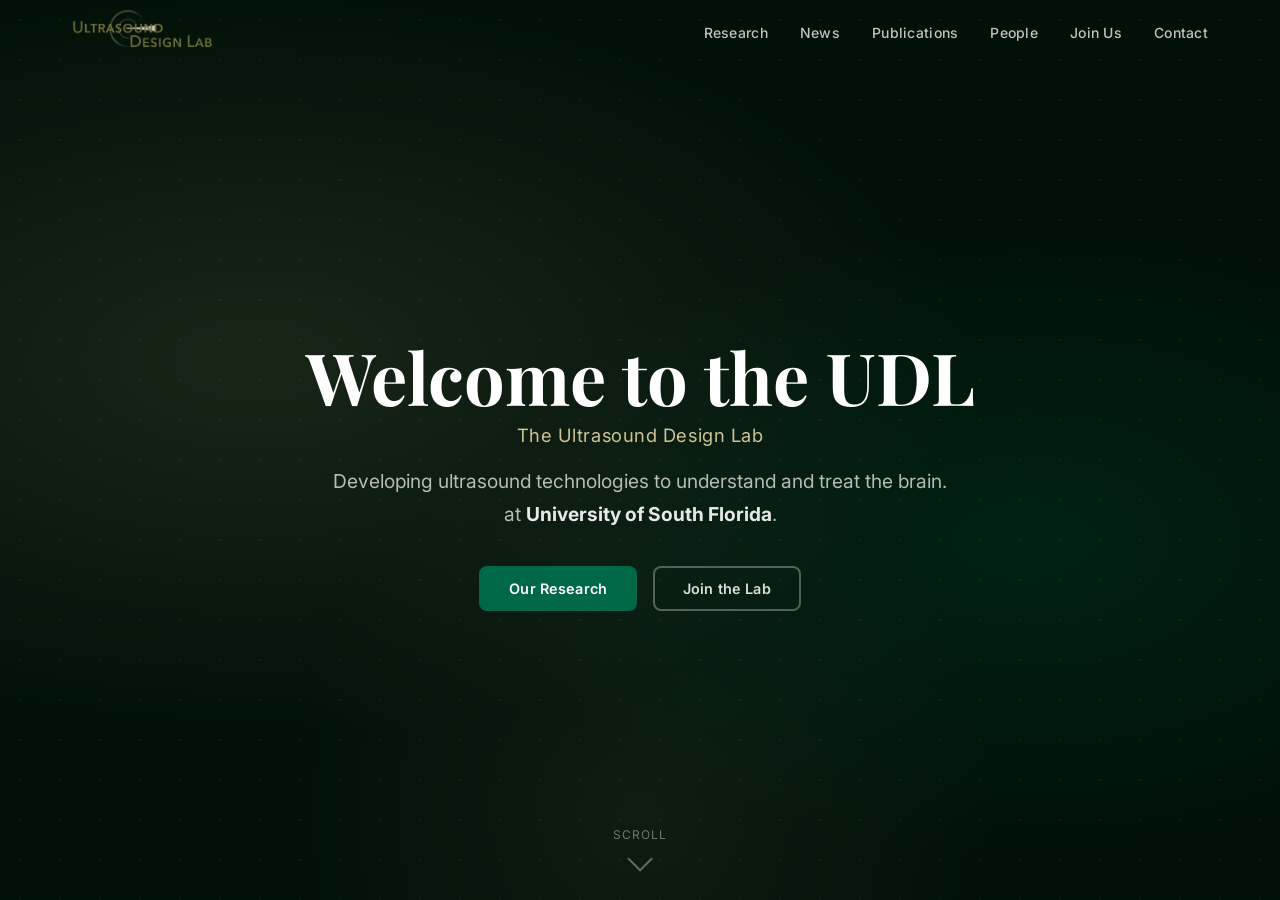
<file: index.html>
<!DOCTYPE html>
<html lang="en">
<head>
  <meta charset="UTF-8" />
  <meta name="viewport" content="width=device-width, initial-scale=1.0" />

  <!-- ── Favicon ── -->
  <link rel="icon" href="favicon.svg?v=9" type="image/svg+xml" />
  <link rel="icon" href="favicon.svg?v=9" sizes="any" />

  <!-- ── Primary meta ── -->
  <title>UDL | Ultrasound Design Lab</title>
  <meta name="description" content="The Ultrasound Design Lab at the University of South Florida develops ultrasound technologies to understand and treat the brain." />
  <link rel="canonical" href="https://theudl.github.io/" />

  <!-- ── Open Graph (social sharing) ── -->
  <meta property="og:type"        content="website" />
  <meta property="og:site_name"   content="Ultrasound Design Lab" />
  <meta property="og:title"       content="Ultrasound Design Lab | University of South Florida" />
  <meta property="og:description" content="Developing ultrasound technologies to understand and treat the brain." />
  <meta property="og:url"         content="https://theudl.github.io/" />
  <meta property="og:image"       content="https://theudl.github.io/media/og-preview.png" />

  <!-- ── Twitter / X card ── -->
  <meta name="twitter:card"        content="summary_large_image" />
  <meta name="twitter:title"       content="Ultrasound Design Lab | University of South Florida" />
  <meta name="twitter:description" content="Developing ultrasound technologies to understand and treat the brain." />
  <meta name="twitter:image"       content="https://theudl.github.io/media/og-preview.png" />
  <link rel="stylesheet" href="style.css?v=14" />
  <link rel="preconnect" href="https://fonts.googleapis.com" />
  <link
    href="https://fonts.googleapis.com/css2?family=Inter:wght@300;400;500;600;700&family=Playfair+Display:wght@600;700&display=swap"
    rel="stylesheet"
  />
</head>
<body>

  <!-- ── Navigation ── -->
  <nav id="navbar">
    <div class="nav-inner">
      <a class="nav-logo" href="#hero" aria-label="Go to home">
        <img src="media/icons/300ppi/Logo.png" alt="Ultrasound Design Lab logo" />
      </a>
      <ul class="nav-links" id="nav-links">
        <li><a href="#research">Research</a></li>
        <li><a href="#news">News</a></li>
        <li><a href="#publications">Publications</a></li>
        <li><a href="#people">People</a></li>
        <li><a href="#join">Join Us</a></li>
        <li><a href="#contact">Contact</a></li>
      </ul>
      <button class="hamburger" id="hamburger" aria-label="Toggle menu">
        <span></span><span></span><span></span>
      </button>
    </div>
  </nav>

  <!-- ── Scroll Container ── -->
  <main id="scroll-container">

    <!-- ─── 1. Hero ─── -->
    <section id="hero" class="section s-hero">

      <!--
        ╔══════════════════════════════════════════════════╗
        ║  BACKGROUND VIDEO                               ║
        ║  Replace the empty src with your video file.    ║
        ║  Example: src="media/lab-bg.mp4"                ║
        ║  Recommended: MP4 (H.264), 1920×1080, ≤ 20 MB  ║
        ╚══════════════════════════════════════════════════╝
      -->
      <video id="hero-video" autoplay loop muted playsinline>
        <source src="media/videos/lab-bg.mp4" type="video/mp4" />
      </video>

      <!-- green colorize layer (multiply blend over the grayscale video) -->
      <div class="hero-color-overlay"></div>

      <div class="hero-bg-anim"></div>
      <div class="hero-content">
        <h1 class="hero-title" id="hero-title"></h1>
        <p class="hero-sub"    id="hero-sub"></p>
        <div class="hero-cta">
          <a href="#research" class="btn btn-accent">Our Research</a>
          <div class="hiring-wrap">
            <a href="#join" class="btn btn-ghost">Join the Lab</a>
          </div>
        </div>
      </div>
      <div class="scroll-hint">
        <span>Scroll</span>
        <div class="scroll-chevron"></div>
      </div>
    </section>

    <!-- ─── 2. Research ─── -->
    <section id="research" class="section s-light">
      <div class="section-inner">
        <header class="section-header">
          <span class="tag">What We Do</span>
          <h2>Research</h2>
          <p class="section-lead" id="research-lead"></p>
        </header>
        <div class="research-grid" id="research-grid"></div>
        <div class="funding-strip" id="funding-strip"></div>
      </div>
    </section>

    <!-- ─── 3. News ─── -->
    <section id="news" class="section s-dark">
      <div class="section-inner">
        <header class="section-header light">
          <span class="tag">Latest Updates</span>
          <h2>News</h2>
        </header>
        <div class="news-list" id="news-list"></div>
      </div>
    </section>

    <!-- ─── 4. Publications ─── -->
    <section id="publications" class="section s-light">
      <div class="section-inner">
        <header class="section-header">
          <span class="tag">Our Work</span>
          <h2>Publications</h2>
          <p class="section-lead">
            Selected recent publications.
            <a id="pub-list-link" href="#" class="inline-link">Full list →</a>
          </p>
        </header>
        <div class="pub-list" id="pub-list"></div>
        <div class="pub-cta">
          <a id="pub-all-link" href="#" class="btn btn-outline-dark">View All Publications</a>
        </div>
      </div>
    </section>

    <!-- ─── 5. People ─── -->
    <section id="people" class="section s-accent">
      <div class="section-inner">
        <header class="section-header light">
          <span class="tag">Our Team</span>
          <h2>People</h2>
        </header>
        <div id="people-groups"></div>
      </div>
    </section>

    <!-- ─── 6. Join Us ─── -->
    <section id="join" class="section s-light">
      <div class="section-inner">
        <header class="section-header">
          <span class="tag">Opportunities</span>
          <h2>Join Us</h2>
          <p class="section-lead">
            We are always looking for passionate, curious researchers to join our team.
          </p>
        </header>
        <ul class="join-list" id="join-grid"></ul>
        <p class="join-note"  id="join-note"></p>
      </div>
    </section>

    <!-- ─── 7. Contact ─── -->
    <section id="contact" class="section s-hero">
      <div class="section-inner">
        <header class="section-header light">
          <span class="tag">Find Us</span>
          <h2>Contact</h2>
        </header>
        <div class="contact-grid">
          <div class="contact-info" id="contact-info"></div>
          <div class="map-box">
            <iframe data-src="https://www.google.com/maps/embed?pb=!1m18!1m12!1m3!1d1463.5523196746299!2d-82.41552479934307!3d28.05547193378983!2m3!1f0!2f0!3f0!3m2!1i1024!2i768!4f13.1!3m3!1m2!1s0x88c2c7ba67d6a7d1%3A0x336703b284aff2c5!2sUSF%20Research%20Park!5e0!3m2!1sen!2sca!4v1780522398542!5m2!1sen!2sca"
              width="100%" height="100%" style="border:0;" allowfullscreen
              referrerpolicy="no-referrer-when-downgrade"></iframe>
          </div>
        </div>
        <footer class="site-footer" id="site-footer"></footer>
      </div>
    </section>

  </main><!-- #scroll-container -->

  <script src="logo.js?v=14"></script>
  <script src="config.js?v=14"></script><!-- ← edit this file to update the site -->
  <script src="pubs.js?v=14"></script>
  <script src="script.js?v=14"></script>
</body>
</html>
</file>
<file: style.css>
/* ═══════════════════════════════════════════════
   Base & Reset
═══════════════════════════════════════════════ */
*, *::before, *::after { box-sizing: border-box; margin: 0; padding: 0; }

:root {
  --navy:    #001f13;       /* deep USF green */
  --navy2:   #002d1e;
  --accent:  #CFC493;       /* USF gold */
  --accent2: #006747;       /* USF green */
  --dark-bg: #001813;
  --mid-bg:  #003d28;
  --light-bg:#f8fafc;
  --white:   #ffffff;
  --text-d:  #111827;
  --text-m:  #374151;
  --text-l:  #f1f5f9;
  --text-dim:#94a3b8;
  --border:  #e2e8f0;
  --radius:  12px;
  --shadow:  0 4px 24px rgba(0,0,0,.08);
  --shadow-lg:0 12px 48px rgba(0,0,0,.14);
  --font:    'Inter', system-ui, sans-serif;
  --serif:   'Playfair Display', Georgia, serif;
  --nav-h:   64px;
}

html { font-size: 16px; scroll-behavior: smooth; }

body {
  font-family: var(--font);
  color: var(--text-d);
  background: var(--navy);
  overflow: hidden;          /* body itself never scrolls */
  height: 100vh;
}

a { color: inherit; text-decoration: none; }
img { display: block; max-width: 100%; }

/* ═══════════════════════════════════════════════
   Navigation
═══════════════════════════════════════════════ */
#navbar {
  position: fixed;
  top: 0; left: 0; right: 0;
  z-index: 100;
  height: var(--nav-h);
  transition: background .3s, backdrop-filter .3s, box-shadow .3s;
}
#navbar.scrolled {
  background: rgba(0,31,19,.92);
  backdrop-filter: blur(12px);
  box-shadow: 0 1px 0 rgba(255,255,255,.06);
}

.nav-inner {
  max-width: 1200px;
  margin: 0 auto;
  height: 100%;
  padding: 0 2rem;
  display: flex;
  align-items: center;
  justify-content: space-between;
}

.nav-logo {
  display: inline-flex;
  align-items: center;
  height: 100%;
}
.nav-logo img {
  display: block;
  width: auto;
  height: 44px;
  max-width: 150px;
  object-fit: contain;
}

.nav-links {
  display: flex;
  gap: 2rem;
  list-style: none;
}
.nav-links a {
  color: rgba(255,255,255,.75);
  font-size: .875rem;
  font-weight: 500;
  letter-spacing: .02em;
  transition: color .2s;
  position: relative;
  padding-bottom: 2px;
}
.nav-links a::after {
  content: '';
  position: absolute;
  bottom: -2px; left: 0;
  width: 0; height: 2px;
  background: var(--accent);
  transition: width .25s;
}
.nav-links a:hover,
.nav-links a.active { color: var(--white); }
.nav-links a:hover::after,
.nav-links a.active::after { width: 100%; }

/* Hamburger */
.hamburger {
  display: none;
  flex-direction: column;
  gap: 5px;
  background: none;
  border: none;
  cursor: pointer;
  padding: 4px;
}
.hamburger span {
  display: block;
  width: 22px; height: 2px;
  background: rgba(255,255,255,.85);
  border-radius: 2px;
  transition: transform .25s, opacity .25s;
}

/* ═══════════════════════════════════════════════
   Scroll Container
═══════════════════════════════════════════════ */
#scroll-container {
  height: 100vh;
  overflow-y: scroll;
  scroll-snap-type: y proximity;
  scroll-behavior: smooth;
  -webkit-overflow-scrolling: touch;
}
/* Hide scrollbar but keep functionality */
#scroll-container::-webkit-scrollbar { width: 5px; }
#scroll-container::-webkit-scrollbar-thumb { background: rgba(255,255,255,.2); border-radius: 4px; }

/* ═══════════════════════════════════════════════
   Section Base
═══════════════════════════════════════════════ */
.section {
  min-height: 100vh;
  scroll-snap-align: start;
  display: flex;
  align-items: center;
  justify-content: center;
  padding: calc(var(--nav-h) + 2rem) 2rem 3rem;
  position: relative;
}

.section-inner {
  width: 100%;
  max-width: 1100px;
}

/* ── Section headers ── */
.section-header {
  margin-bottom: 3rem;
  text-align: center;
}
.section-header.light h2,
.section-header.light .section-lead { color: var(--text-l); }
.section-header.light .tag { background: rgba(255,255,255,.12); color: var(--accent); }

.tag {
  display: inline-block;
  background: rgba(0,103,71,.12);
  color: var(--accent2);
  font-size: .75rem;
  font-weight: 700;
  letter-spacing: .12em;
  text-transform: uppercase;
  padding: .3em .9em;
  border-radius: 999px;
  margin-bottom: 1rem;
}

.section-header h2 {
  font-family: var(--serif);
  font-size: clamp(2rem, 4vw, 3rem);
  color: var(--text-d);
  line-height: 1.15;
  margin-bottom: .75rem;
}

.section-lead {
  font-size: 1.05rem;
  color: var(--text-m);
  max-width: 560px;
  margin: 0 auto;
  line-height: 1.7;
}
.inline-link { color: var(--accent2); font-weight: 600; }
.inline-link:hover { text-decoration: underline; }

/* ═══════════════════════════════════════════════
   Section Themes
═══════════════════════════════════════════════ */
.s-hero  { background: var(--navy); }
.s-dark  { background: var(--dark-bg); }
.s-accent{ background: var(--mid-bg); }
.s-light { background: var(--light-bg); }

/* ═══════════════════════════════════════════════
   1. Hero Section
═══════════════════════════════════════════════ */
.s-hero {
  text-align: center;
  flex-direction: column;
  overflow: hidden;
}

/* Background video */
#hero-video {
  position: absolute;
  inset: 0;
  width: 100%;
  height: 100%;
  object-fit: cover;
  z-index: 0;
  filter: grayscale(100%);
  /* shown only when a src is provided */
  opacity: 0;
  transition: opacity 1s ease;
}
#hero-video.loaded { opacity: 1; }

/* Green colorize layer — multiply over the grayscale video */
.hero-color-overlay {
  position: absolute;
  inset: 0;
  z-index: 1;
  background: rgba(0, 90, 45, 0.78);
  mix-blend-mode: multiply;
}

/* Animated glow mesh + subtle dark overlay */
.hero-bg-anim {
  position: absolute;
  inset: 0;
  z-index: 2;
  background:
    linear-gradient(rgba(0,18,9,.35), rgba(0,18,9,.35)),
    radial-gradient(ellipse 80% 60% at 20% 40%, rgba(207,196,147,.18) 0%, transparent 70%),
    radial-gradient(ellipse 60% 50% at 80% 60%, rgba(0,103,71,.30) 0%, transparent 70%),
    radial-gradient(ellipse 40% 60% at 50% 90%, rgba(207,196,147,.10) 0%, transparent 70%);
  animation: heroShift 10s ease-in-out infinite alternate;
}
@keyframes heroShift {
  0%   { opacity: .8; transform: scale(1) translateY(0); }
  100% { opacity: 1;  transform: scale(1.06) translateY(-12px); }
}

/* Floating grid dots */
.hero-bg-anim::before {
  content: '';
  position: absolute;
  inset: 0;
  background-image: radial-gradient(circle, rgba(255,255,255,.05) 1px, transparent 1px);
  background-size: 40px 40px;
}

.hero-content {
  position: relative;
  z-index: 3;
  max-width: 760px;
  padding: 0 1rem;
}
.overline {
  font-size: .875rem;
  font-weight: 600;
  letter-spacing: .15em;
  text-transform: uppercase;
  color: var(--accent);
  margin-bottom: .75rem;
}
.hero-title {
  font-family: var(--serif);
  font-size: clamp(2.4rem, 6vw, 4.5rem);
  color: var(--white);
  line-height: 1.1;
  margin-bottom: 1.25rem;
}
.hero-sub {
  font-size: clamp(1rem, 2vw, 1.2rem);
  color: rgba(255,255,255,.7);
  line-height: 1.7;
  margin-bottom: 2.25rem;
}
.hero-sub strong { color: rgba(255,255,255,.9); }

/* Acronym letters in the hero title */
.acr {
  text-decoration: underline;
  text-decoration-color: var(--accent);
  text-decoration-thickness: 2px;
  text-underline-offset: 5px;
}

.hero-subtitle {
  display: block;
  font-family: var(--font);
  font-size: clamp(.9rem, 1.6vw, 1.15rem);
  font-weight: 400;
  letter-spacing: .03em;
  color: var(--accent);
  margin-top: .55rem;
}

.hero-cta { display: flex; gap: 1rem; justify-content: center; flex-wrap: wrap; align-items: center; }

/* Scroll hint */
.scroll-hint {
  position: absolute;
  bottom: 2rem;
  left: 50%;
  transform: translateX(-50%);
  display: flex;
  flex-direction: column;
  align-items: center;
  gap: .5rem;
  color: rgba(255,255,255,.4);
  font-size: .75rem;
  letter-spacing: .08em;
  text-transform: uppercase;
  z-index: 3;
}
.scroll-chevron {
  width: 18px; height: 18px;
  border-right: 2px solid rgba(255,255,255,.35);
  border-bottom: 2px solid rgba(255,255,255,.35);
  transform: rotate(45deg);
  animation: bounce 1.6s ease-in-out infinite;
}
@keyframes bounce {
  0%,100% { transform: rotate(45deg) translateY(0); opacity: .4; }
  50%      { transform: rotate(45deg) translateY(5px); opacity: .8; }
}

/* ═══════════════════════════════════════════════
   Buttons
═══════════════════════════════════════════════ */
.btn {
  display: inline-flex;
  align-items: center;
  gap: .5rem;
  padding: .75rem 1.75rem;
  border-radius: 8px;
  font-size: .9rem;
  font-weight: 600;
  letter-spacing: .01em;
  cursor: pointer;
  transition: all .22s;
  border: 2px solid transparent;
  text-decoration: none;
  white-space: nowrap;
}
.btn-accent {
  background: var(--accent2);
  color: #fff;
  border-color: var(--accent2);
}
.btn-accent:hover { background: var(--accent); border-color: var(--accent); color: var(--navy); transform: translateY(-1px); box-shadow: 0 6px 18px rgba(207,196,147,.35); }

.btn-ghost {
  background: transparent;
  color: rgba(255,255,255,.85);
  border-color: rgba(255,255,255,.3);
}
.btn-ghost:hover { background: var(--accent); border-color: var(--accent); color: var(--navy); }

.btn-outline-dark {
  background: transparent;
  color: var(--accent2);
  border-color: var(--accent2);
}
.btn-outline-dark:hover { background: var(--accent); border-color: var(--accent); color: var(--navy); transform: translateY(-1px); }

.btn-sm { padding: .55rem 1.25rem; font-size: .83rem; }

/* ═══════════════════════════════════════════════
   2. Research Grid
═══════════════════════════════════════════════ */
.research-grid {
  display: grid;
  grid-template-columns: repeat(auto-fit, minmax(240px, 1fr));
  gap: 1.5rem;
}
.r-card {
  background: var(--white);
  border: 1px solid var(--border);
  border-radius: var(--radius);
  padding: 2rem 1.75rem;
  min-height: 360px;
  transition: transform .25s, box-shadow .25s;
  position: relative;
  overflow: hidden;
}
.r-card.has-bg::before {
  content: '';
  position: absolute;
  inset: 0;
  background-image: var(--r-img);
  background-size: cover;
  background-position: center;
  opacity: 0.25;
  pointer-events: none;
  transition: opacity .3s;
}
.r-card.has-bg:hover::before { opacity: 0.16; }
.r-card > * { position: relative; }
.r-card:hover { transform: translateY(-4px); box-shadow: var(--shadow-lg); }
.r-icon {
  font-size: 1.8rem;
  color: var(--accent2);
  margin-bottom: 1rem;
  line-height: 1;
}
.r-card h3 {
  font-size: 1.05rem;
  font-weight: 700;
  margin-bottom: .6rem;
  color: var(--text-d);
}
.r-card p { font-size: .9rem; color: var(--text-m); line-height: 1.65; }

/* Funding strip */
.funding-strip {
  margin-top: 3rem;
  padding-top: 2rem;
  border-top: 1px solid var(--border);
  text-align: center;
}
.funding-label {
  font-size: .75rem;
  font-weight: 700;
  letter-spacing: .1em;
  text-transform: uppercase;
  color: var(--text-dim);
  margin-bottom: 1.25rem;
}
.funding-logos {
  display: flex;
  flex-wrap: wrap;
  align-items: center;
  justify-content: center;
  gap: 2rem 3rem;
}
.funding-logo img {
  height: 40px;
  width: auto;
  max-width: 140px;
  object-fit: contain;
  filter: grayscale(100%);
  opacity: 0.55;
  transition: filter .25s, opacity .25s;
}
.funding-logo:hover img { filter: grayscale(0%); opacity: 1; }

/* ═══════════════════════════════════════════════
   3. News
═══════════════════════════════════════════════ */
.news-list {
  display: flex;
  flex-direction: column;
  gap: 0;
}
.news-item {
  display: flex;
  gap: 1.75rem;
  padding: 1.5rem 0;
  border-bottom: 1px solid rgba(255,255,255,.08);
  align-items: flex-start;
}
.news-item:last-child { border-bottom: none; }

.news-date {
  min-width: 56px;
  text-align: center;
  color: var(--text-dim);
  padding-top: .2rem;
}
.nm { display: block; font-size: .8rem; font-weight: 600; text-transform: uppercase; letter-spacing: .06em; color: var(--accent); }
.ny { display: block; font-size: .8rem; }

.news-body { flex: 1; }
.news-body h3 { font-size: 1rem; font-weight: 600; color: var(--text-l); margin: .4rem 0 .4rem; line-height: 1.4; }
.news-body p  { font-size: .875rem; color: rgba(255,255,255,.55); line-height: 1.6; }

.news-thumb {
  width: 90px;
  height: 90px;
  object-fit: cover;
  border-radius: 8px;
  flex-shrink: 0;
  align-self: flex-start;
}

/* Badges */
.badge {
  display: inline-block;
  font-size: .68rem;
  font-weight: 700;
  letter-spacing: .08em;
  text-transform: uppercase;
  padding: .2em .65em;
  border-radius: 4px;
  line-height: 1.6;
}
.badge-paper     { background: rgba(207,196,147,.2);  color: var(--accent); }
.badge-award     { background: rgba(207,196,147,.25); color: #e8d98a; }
.badge-talk      { background: rgba(0,103,71,.3);     color: #6dcfaa; }
.badge-grant     { background: rgba(0,103,71,.3);     color: #6dcfaa; }
.badge-milestone { background: rgba(255,255,255,.15); color: #fff; }
.badge-people    { background: rgba(207,196,147,.2);  color: var(--accent); }

.read-more {
  display: inline-block;
  margin-top: .5rem;
  font-size: .8rem;
  font-weight: 600;
  color: var(--accent);
  transition: gap .2s;
}
.read-more:hover { text-decoration: underline; }

/* ═══════════════════════════════════════════════
   4. Publications
═══════════════════════════════════════════════ */
.pub-list { display: flex; flex-direction: column; gap: 0; }
.pub-item {
  display: flex;
  gap: 2rem;
  padding: 1.5rem 0;
  border-bottom: 1px solid var(--border);
  align-items: flex-start;
}
.pub-item:last-child { border-bottom: none; }
.pub-year {
  min-width: 44px;
  font-size: .8rem;
  font-weight: 700;
  color: var(--accent2);
  padding-top: .2rem;
  letter-spacing: .02em;
}
.pub-content h4 {
  font-size: .95rem;
  font-weight: 700;
  color: var(--text-d);
  margin-bottom: .3rem;
  line-height: 1.45;
}
.authors { font-size: .83rem; color: var(--text-m); margin-bottom: .2rem; }
.venue   { font-size: .83rem; color: #64748b; margin-bottom: .5rem; }
.pub-links { display: flex; gap: .75rem; }
.pub-links a {
  font-size: .75rem;
  font-weight: 600;
  color: var(--accent2);
  border: 1px solid rgba(0,103,71,.4);
  padding: .15em .6em;
  border-radius: 4px;
  transition: background .2s, color .2s;
}
.pub-links a:hover { background: var(--accent2); color: #fff; }

.pub-cta { text-align: center; margin-top: 2rem; }

/* ═══════════════════════════════════════════════
   5. People
═══════════════════════════════════════════════ */
.people-group { margin-bottom: 2.5rem; }
.group-label {
  font-size: .75rem;
  font-weight: 700;
  letter-spacing: .12em;
  text-transform: uppercase;
  color: var(--accent);
  margin-bottom: 1.25rem;
  padding-bottom: .5rem;
  border-bottom: 1px solid rgba(255,255,255,.1);
}

/* Link buttons (profile pages) */
.pi-links   { display: flex; gap: .75rem; flex-wrap: wrap; }
.pi-links a {
  font-size: .8rem; font-weight: 600; color: var(--accent);
  border: 1px solid rgba(207,196,147,.4);
  padding: .2em .7em; border-radius: 4px;
  transition: background .2s, color .2s;
}
.pi-links a:hover { background: var(--accent); color: var(--navy); }

/* Team grid */
.team-grid {
  display: grid;
  grid-template-columns: repeat(auto-fill, minmax(200px, 1fr));
  gap: 1.25rem;
}
.team-card {
  background: rgba(255,255,255,.05);
  border: 1px solid rgba(255,255,255,.08);
  border-radius: var(--radius);
  padding: 1.5rem 1.25rem;
  text-align: center;
  transition: background .25s, transform .25s;
}
.team-card:hover { background: rgba(255,255,255,.09); transform: translateY(-3px); }
.team-avatar {
  width: 104px; height: 104px;
  border-radius: 50%;
  background: linear-gradient(135deg, rgba(0,103,71,.45), rgba(207,196,147,.3));
  border: 2px solid rgba(207,196,147,.45);
  display: flex; align-items: center; justify-content: center;
  font-weight: 700; font-size: 1.5rem;
  color: var(--accent);
  margin: 0 auto .9rem;
}
.team-card h4    { font-size: .9rem; font-weight: 700; color: var(--text-l); margin-bottom: .2rem; }
.team-role       { font-size: .78rem; color: var(--accent); margin-bottom: .35rem; }
.team-topic      { font-size: .78rem; color: rgba(255,255,255,.5); line-height: 1.5; }
.team-now        { font-size: .75rem; color: var(--accent); margin-top: .4rem; font-style: italic; line-height: 1.4; }

/* Photo avatars */
.avatar-photo    { display: block; object-fit: cover; object-position: top; background: none; }
img.team-avatar  { margin: 0 auto .9rem; }
/* Homepage photos are black & white until their card is hovered or focused */
.team-card img.team-avatar { filter: grayscale(1); transition: filter .35s; }
.team-card:hover img.team-avatar,
.team-card:focus-visible img.team-avatar { filter: none; }

/* Alumni group — flat list */
.alumni-list {
  list-style: none;
  display: flex;
  flex-direction: column;
  gap: .5rem;
  max-width: 680px;
}
.alumni-item {
  display: flex;
  flex-wrap: wrap;
  align-items: baseline;
  gap: .4rem .75rem;
  padding: .55rem .8rem;
  border-radius: 6px;
  background: rgba(0,0,0,.12);
}
.alumni-name  { font-weight: 600; font-size: .92rem; white-space: nowrap; }
.alumni-role  { font-size: .82rem; color: rgba(255,255,255,.6); }
.alumni-now   { font-size: .78rem; color: var(--accent); font-style: italic; margin-left: auto; }

/* ═══════════════════════════════════════════════
   6. Join Us
═══════════════════════════════════════════════ */
.join-list {
  list-style: none;
  display: flex;
  flex-direction: column;
  gap: 0;
  max-width: 680px;
  margin: 0 auto 2rem;
}
.join-item {
  display: flex;
  align-items: flex-start;
  gap: 1.25rem;
  padding: 1.4rem 0;
  border-bottom: 1px solid var(--border);
}
.join-item:last-child { border-bottom: none; }
.join-icon { font-size: 1.6rem; line-height: 1; padding-top: .1rem; flex-shrink: 0; }
.join-body h3 { font-size: 1rem; font-weight: 700; color: var(--text-d); margin-bottom: .3rem; }
.join-body p  { font-size: .9rem; color: var(--text-m); line-height: 1.65; }

.join-note {
  text-align: center;
  font-size: .9rem;
  color: var(--text-m);
  max-width: 520px;
  margin: 0 auto;
}

/* ═══════════════════════════════════════════════
   7. Contact
═══════════════════════════════════════════════ */
.contact-grid {
  display: grid;
  grid-template-columns: 1fr 1fr;
  gap: 3rem;
  align-items: start;
}
.contact-info { display: flex; flex-direction: column; gap: 2rem; }
.contact-block h3 {
  font-size: .75rem;
  font-weight: 700;
  letter-spacing: .1em;
  text-transform: uppercase;
  color: var(--accent);
  margin-bottom: .6rem;
}
.contact-block p { color: rgba(255,255,255,.7); font-size: .9rem; line-height: 1.8; }
.contact-link { color: var(--accent); }
.contact-link:hover { text-decoration: underline; }

.social-links { display: flex; gap: .75rem; flex-wrap: wrap; justify-content: center; }
.social-pill {
  display: inline-block;
  font-size: .8rem;
  font-weight: 600;
  color: var(--text-l);
  background: rgba(255,255,255,.08);
  border: 1px solid rgba(255,255,255,.12);
  padding: .3em .9em;
  border-radius: 999px;
  transition: background .2s;
}
.social-pill:hover { background: rgba(255,255,255,.15); }

.map-box {
  background: rgba(255,255,255,.04);
  border: 1px solid rgba(255,255,255,.1);
  border-radius: var(--radius);
  height: 360px;
  overflow: hidden;
  padding: 0;
  display: flex;
  flex-direction: column;
}
.map-box iframe {
  flex: 1;
  width: 100%;
  border: 0;
  display: block;
  filter: invert(90%) hue-rotate(180deg) saturate(1.00) brightness(1.00);
}
.map-label { color: rgba(255,255,255,.45); font-size: .875rem; }

.site-footer {
  margin-top: 3rem;
  padding-top: 1.5rem;
  border-top: 1px solid rgba(255,255,255,.08);
  text-align: center;
  font-size: .8rem;
  color: rgba(255,255,255,.3);
}

/* ═══════════════════════════════════════════════
   Responsive
═══════════════════════════════════════════════ */
@media (max-width: 768px) {
  /* Mobile nav */
  .nav-links {
    display: none;
    position: absolute;
    top: var(--nav-h);
    left: 0; right: 0;
    flex-direction: column;
    gap: 0;
    background: rgba(0, 55, 30, 0.97);
    backdrop-filter: blur(16px);
    padding: .5rem 0 1rem;
  }
  .nav-links.open { display: flex; }
  .nav-links a {
    display: block;
    padding: .75rem 2rem;
    font-size: 1rem;
  }
  .nav-links a:hover,
  .nav-links a.active { color: var(--accent); }
  .nav-links a::after { display: none; }
  .hamburger { display: flex; }

  /* Sections */
  .section { padding: calc(var(--nav-h) + 1.5rem) 1.25rem 2rem; }
  .contact-grid { grid-template-columns: 1fr; }

  /* Hamburger animation */
  .hamburger.open span:nth-child(1) { transform: translateY(7px) rotate(45deg); }
  .hamburger.open span:nth-child(2) { opacity: 0; }
  .hamburger.open span:nth-child(3) { transform: translateY(-7px) rotate(-45deg); }
}

@media (max-width: 480px) {
  .hero-cta { flex-direction: column; align-items: center; }
  .hero-cta .btn { width: 100%; justify-content: center; }
  .pub-item { flex-direction: column; gap: .5rem; }
  .news-item { flex-direction: column; gap: .6rem; }
}

/* ═══════════════════════════════════════════════
   Person pages (person.html)
═══════════════════════════════════════════════ */
a.team-card { display: block; }

body.page-person {
  overflow: auto;
  height: auto;
  min-height: 100vh;
  background: var(--light-bg);
}
.person-hero {
  background: var(--mid-bg);
  padding: calc(var(--nav-h) + 2.5rem) 2rem 3rem;
}
.person-inner { max-width: 900px; margin: 0 auto; }
.person-back {
  display: inline-block;
  font-size: .85rem; font-weight: 600;
  color: var(--accent);
  margin-bottom: 2rem;
}
.person-back:hover { text-decoration: underline; }
.person-head { display: flex; gap: 2.25rem; align-items: center; }
.person-photo {
  width: 180px; height: 180px;
  border-radius: 50%;
  flex-shrink: 0;
  border: 3px solid rgba(207,196,147,.45);
  background: linear-gradient(135deg, var(--accent2), var(--accent));
  display: flex; align-items: center; justify-content: center;
  font-weight: 800; font-size: 2.5rem; color: #fff;
}
.person-head h1 {
  font-family: var(--serif);
  font-size: clamp(1.8rem, 4vw, 2.6rem);
  color: var(--text-l);
  line-height: 1.15;
  margin-bottom: .4rem;
}
.person-role  { color: var(--accent); font-weight: 500; margin-bottom: .35rem; }
.person-topic { color: rgba(255,255,255,.6); font-size: .92rem; line-height: 1.6; margin-bottom: 1rem; }

.person-body { padding: 3rem 2rem 4rem; }
.person-section { margin-bottom: 3rem; }
.person-section h2 {
  font-size: .78rem; font-weight: 700;
  letter-spacing: .12em; text-transform: uppercase;
  color: var(--accent2);
  padding-bottom: .6rem; margin-bottom: 1.25rem;
  border-bottom: 1px solid var(--border);
}
.person-bio { font-size: 1.02rem; line-height: 1.8; color: var(--text-m); }
.person-bio + .person-bio { margin-top: 1rem; }
.award-list { list-style: none; }
.award-item {
  display: flex; gap: 2rem;
  padding: .8rem 0;
  border-bottom: 1px solid var(--border);
}
.award-item:last-child { border-bottom: none; }
.award-title { font-size: .95rem; font-weight: 700; color: var(--text-d); }
.award-org   { font-size: .83rem; color: #64748b; margin-top: .15rem; }
.person-empty { font-size: .92rem; color: #64748b; }
.person-footer {
  background: var(--navy);
  text-align: center;
  font-size: .8rem;
  color: rgba(255,255,255,.4);
  padding: 1.5rem 2rem;
}

@media (max-width: 640px) {
  .person-hero { padding: calc(var(--nav-h) + 1.5rem) 1.25rem 2.25rem; }
  .person-body { padding: 2rem 1.25rem 3rem; }
  .person-head { flex-direction: column; align-items: flex-start; gap: 1.25rem; }
  .person-photo { width: 130px; height: 130px; }
  .award-item { gap: 1rem; }
}

/* ═══════════════════════════════════════════════
   Research write-ups (research.html)
═══════════════════════════════════════════════ */
a.r-card { display: block; }
.r-card .read-more { color: var(--accent2); margin-top: 1rem; }

body.page-article { background: var(--white); }
.article { padding: calc(var(--nav-h) + 3rem) 1.5rem 4rem; }
.article-head,
.article-body,
.article-end { max-width: 720px; margin: 0 auto; }

.article-back {
  display: block;
  font-size: .85rem; font-weight: 600;
  color: var(--accent2);
  margin-bottom: 2rem;
}
.article-back:hover { text-decoration: underline; }
.article-head h1 {
  font-family: var(--serif);
  font-size: clamp(2rem, 5vw, 3rem);
  line-height: 1.15;
  color: var(--text-d);
  margin-bottom: 1rem;
}
.article-deck {
  font-size: 1.2rem;
  line-height: 1.6;
  color: #4b5563;
  margin-bottom: 1.25rem;
}
.article-meta {
  font-size: .85rem;
  color: #64748b;
  padding: .9rem 0;
  border-top: 1px solid var(--border);
  border-bottom: 1px solid var(--border);
  margin-bottom: 2.5rem;
}

/* Body text */
.article-body {
  font-family: Georgia, 'Times New Roman', serif;
  font-size: 1.19rem;
  line-height: 1.75;
  color: #1f2937;
}
.article-body > * + * { margin-top: 1.4rem; }
.article-body h2 {
  font-family: var(--font);
  font-size: 1.6rem; font-weight: 700;
  line-height: 1.3;
  color: var(--text-d);
  margin-top: 3rem;
}
.article-body h3 {
  font-family: var(--font);
  font-size: 1.2rem; font-weight: 700;
  line-height: 1.35;
  color: var(--text-d);
  margin-top: 2.25rem;
}
.article-body h2 + *, .article-body h3 + * { margin-top: .9rem; }
.article-body a {
  color: var(--accent2);
  text-decoration: underline;
  text-decoration-thickness: 1px;
  text-underline-offset: 3px;
}
.article-body a:hover { text-decoration-thickness: 2px; }
.article-body strong { font-weight: 700; color: var(--text-d); }
.article-body ul, .article-body ol { padding-left: 1.5rem; }
.article-body li + li { margin-top: .6rem; }
.article-body li::marker { color: var(--accent2); font-weight: 700; }
.article-body blockquote {
  border-left: 3px solid var(--accent2);
  padding: .2rem 0 .2rem 1.4rem;
  margin-top: 2.25rem; margin-bottom: 2.25rem;
  font-family: var(--serif);
  font-size: 1.5rem;
  line-height: 1.4;
  color: var(--text-d);
}
.article-body figure { margin-top: 2.25rem; margin-bottom: 2.25rem; }
.article-body figure img,
.article-body figure video {
  display: block;
  margin: 0 auto;
  max-width: 100%;
  max-height: 620px;
  width: auto;
  border-radius: 8px;
  background: #000;
}
.article-body figcaption {
  font-family: var(--font);
  font-size: .85rem;
  line-height: 1.55;
  color: #64748b;
  text-align: center;
  max-width: 560px;
  margin: .9rem auto 0;
}
.article-body hr { border: none; border-top: 1px solid var(--border); margin: 2.5rem 0; }

/* After the text: papers, other areas, call to action */
.article-section { margin-top: 3.5rem; }
.article-section h2 {
  font-size: .78rem; font-weight: 700;
  letter-spacing: .12em; text-transform: uppercase;
  color: var(--accent2);
  padding-bottom: .6rem; margin-bottom: 1.25rem;
  border-bottom: 1px solid var(--border);
}
.article-more { display: grid; gap: 1rem; }
.article-more-card {
  display: block;
  border: 1px solid var(--border);
  border-radius: var(--radius);
  padding: 1.5rem;
  transition: transform .25s, box-shadow .25s;
}
.article-more-card:hover { transform: translateY(-3px); box-shadow: var(--shadow); }
.article-more-card h3 { font-size: 1.05rem; font-weight: 700; color: var(--text-d); margin-bottom: .4rem; }
.article-more-card p  { font-size: .9rem; line-height: 1.6; color: var(--text-m); }
.article-more-card .read-more { color: var(--accent2); }
.article-cta {
  margin-top: 3.5rem;
  padding: 2rem;
  text-align: center;
  background: var(--light-bg);
  border-radius: var(--radius);
}
.article-cta p { font-weight: 600; color: var(--text-d); margin-bottom: 1rem; }

@media (max-width: 640px) {
  .article { padding: calc(var(--nav-h) + 1.75rem) 1.25rem 3rem; }
  .article-body { font-size: 1.08rem; }
  .article-body h2 { font-size: 1.35rem; }
  .article-deck { font-size: 1.08rem; }
}

/* Write-ups with a `background` picture: the picture stays put, the text scrolls over it */
.article-bg {
  position: fixed;
  top: 0; left: 0; right: 0;
  height: 100vh;
  z-index: 0;
  will-change: transform;
  background-color: #05070c;
  background-size: cover;
  background-position: center;
}
.article-bg::after {              /* darkens the picture so text stays readable */
  content: '';
  position: absolute; inset: 0;
  background: linear-gradient(180deg, rgba(3,8,12,.55) 0%, rgba(3,8,12,.25) 45%, rgba(3,8,12,.7) 100%);
}
body.has-bg { background: #05070c; }
.has-bg .article, .has-bg .person-footer { position: relative; z-index: 1; }
.has-bg .person-footer { background: rgba(0,31,19,.85); }

/* Title sits directly on the picture and fills the first screen */
.has-bg .article-head {
  min-height: calc(100vh - var(--nav-h) - 5rem);
  display: flex; flex-direction: column; justify-content: flex-end;
  padding-bottom: 3rem;
  text-shadow: 0 2px 18px rgba(0,0,0,.75);
}
.has-bg .article-back { color: var(--accent); margin-bottom: auto; }
.has-bg .article-head .tag { background: rgba(255,255,255,.14); color: var(--accent); align-self: flex-start; }
.has-bg .article-head h1 { color: #fff; }
.has-bg .article-deck { color: rgba(255,255,255,.88); }
.has-bg .article-meta { color: rgba(255,255,255,.7); border-color: rgba(255,255,255,.22); margin-bottom: 0; }

/* The text scrolls over the picture on a dark glass panel */
.has-bg .article-sheet {
  max-width: 820px;
  margin: 0 auto;
  padding: 3rem 3.1rem 3.5rem;
  background: rgba(22,34,44,.5);
  -webkit-backdrop-filter: blur(22px) saturate(1.2);
  backdrop-filter: blur(22px) saturate(1.2);
  border: 1px solid rgba(255,255,255,.16);
  border-radius: 16px;
}
.has-bg .article-body { color: rgba(255,255,255,.93); text-shadow: 0 1px 2px rgba(0,0,0,.35); }
.has-bg .article-body h2, .has-bg .article-body h3, .has-bg .article-body strong { color: #fff; }
.has-bg .article-body a { color: var(--accent); }
.has-bg .article-body li::marker { color: var(--accent); }
.has-bg .article-body blockquote { color: #fff; border-color: var(--accent); }
.has-bg .article-body figcaption { color: rgba(255,255,255,.75); }
.has-bg .article-body hr, .has-bg .article-section h2 { border-color: rgba(255,255,255,.15); }
.has-bg .article-section h2 { color: var(--accent); }
.has-bg .pub-item { border-color: rgba(255,255,255,.12); }
.has-bg .pub-year { color: var(--accent); }
.has-bg .pub-content h4 { color: #fff; }
.has-bg .pub-content .authors { color: rgba(255,255,255,.82); }
.has-bg .pub-content .authors strong { color: #fff; }
.has-bg .pub-content .venue { color: rgba(255,255,255,.7); }
.has-bg .pub-links a { color: var(--accent); border-color: rgba(207,196,147,.45); }
.has-bg .pub-links a:hover { background: var(--accent); color: var(--navy); }
.has-bg .article-more-card { border-color: rgba(255,255,255,.15); background: rgba(255,255,255,.04); }
.has-bg .article-more-card h3 { color: #fff; }
.has-bg .article-more-card p { color: rgba(255,255,255,.7); }
.has-bg .article-more-card .read-more { color: var(--accent); }
.has-bg .article-cta { background: rgba(255,255,255,.06); }
.has-bg .article-cta p { color: #fff; }
.has-bg .article-cta .btn-outline-dark { color: var(--accent); border-color: var(--accent); }
.has-bg .article-cta .btn-outline-dark:hover { color: var(--navy); }
.has-bg .person-empty { color: rgba(255,255,255,.7); }

@media (max-width: 640px) {
  .has-bg .article { padding-left: .75rem; padding-right: .75rem; }
  .has-bg .article-head { padding-left: .5rem; padding-right: .5rem; }
  .has-bg .article-sheet { padding: 1.75rem 1.25rem 2.25rem; border-radius: 12px; }
}

/* Slow upward drift of the background picture while scrolling (set in research.js).
   The picture is 18% taller than the window, and that extra is how far it travels. */
@media (prefers-reduced-motion: no-preference) {
  .article-bg { height: 118vh; }
}

/* ═══════════════════════════════════════════════
   Animated nav logo (built by logo.js)
═══════════════════════════════════════════════ */
.logo-anim {
  display: block;
  height: 44px;
  width: auto;
  max-width: 150px;
  overflow: visible;
}
/* Wavefronts travelling down the beam from the "D" to the focus */
.logo-wave {
  fill: #0b3d2c;
  opacity: 0;
}
.play .logo-wave {
  animation: logo-wave 1s linear both;
  animation-delay: calc(var(--i) * .2s);
}
@keyframes logo-wave {
  0%   { transform: translateX(0);       opacity: 0; }
  12%  {                                 opacity: .85; }
  85%  {                                 opacity: .85; }
  100% { transform: translateX(-1950px); opacity: 0; }
}
/* The focus lights up as the waves arrive */
.logo-flash {
  opacity: 0;
  transform-box: fill-box;
  transform-origin: center;
}
.play .logo-flash { animation: logo-flash 1.5s ease-out .85s both; }
@keyframes logo-flash {
  0%   { opacity: 0;  transform: scale(.2); }
  25%  { opacity: 1;  transform: scale(1); }
  55%  { opacity: .8; transform: scale(.8); }
  100% { opacity: 0;  transform: scale(1.3); }
}
/* Ripples spreading out from the focus */
.logo-ripple {
  fill: none;
  stroke: #e6dcae;
  stroke-width: 80;
  opacity: 0;
  transform-box: fill-box;
  transform-origin: center;
}
.play .logo-ripple {
  animation: logo-ripple 1.7s cubic-bezier(.2,.6,.4,1) both;
  animation-delay: calc(1.05s + var(--i) * .3s);
}
@keyframes logo-ripple {
  0%   { transform: scale(.08); opacity: 0; }
  15%  {                        opacity: .9; }
  100% { transform: scale(1);   opacity: 0; }
}

/* A small background picture shown as a band across the top (backgroundMaxHeight in config.js) */
.article-bg.band {
  background-size: auto var(--band);
  background-repeat: no-repeat;
}
.article-bg.band::after {
  background: linear-gradient(180deg,
    rgba(5,7,12,.45) 0,
    rgba(5,7,12,.2) calc(var(--band) * .45),
    #05070c var(--band));
}
</file>
